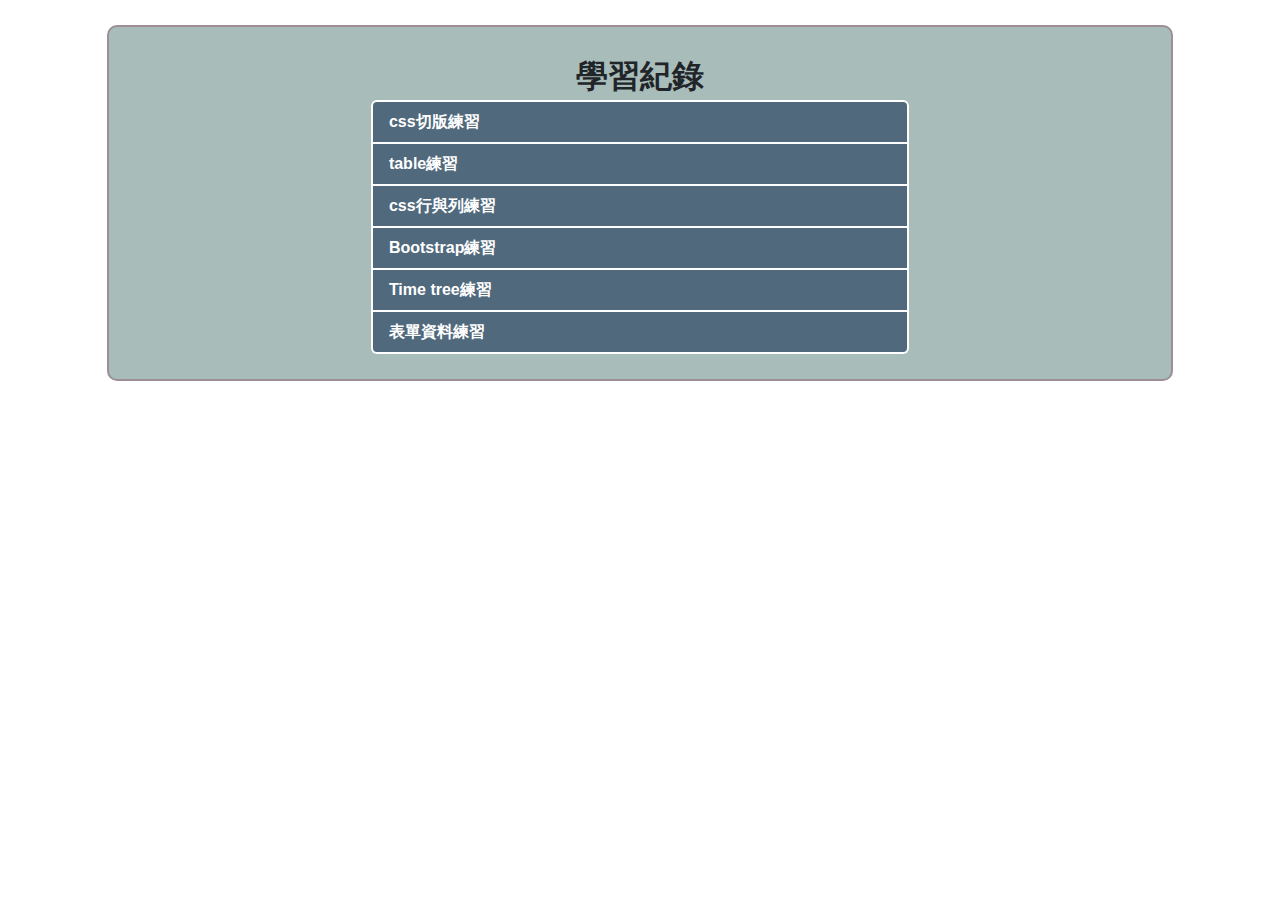
<file: index.html>
<!DOCTYPE html>
<html lang="zh-Hant-TW">
<head>
        <meta charset="UTF-8">
        <meta name="viewport" content="width=device-width, initial-scale=1.0"> 
        <meta property="og:title" content="HTML練習" />
        <meta property="og:type" content='website' />
        <meta property="og:url" content="" />
        <meta property="og:description" content="職訓局、職前訓練、HTML、PHP、跨平台設置"/>
        <meta property="og:image" content="https://s.yimg.com/cv/apiv2/social/images/yahoo_default_logo.png"/>
        <meta property="og:site_name" content="HTML練習" />
        <title>Git練習</title>
        <link rel="stylesheet" href="./css/bootstrap.min.css">
        <link rel="stylesheet" href="./css/mycss.css">
        <style>
            :root{
                --icystone01: #A6C2CE;    --mangodream01:#ffe083;
                --icystone02: #9C8F96;    --mangodream02:#e99a24;
                --icystone03: #EBC57C;    --mangodream03:#2b3c1a;
                --icystone04: #6B799E;    --mangodream04:#171516;
            
                --pinkpowders01:#ece4e2;  --coolchameleon01:#d9cfe7;
                --pinkpowders02:#fcd3d1;  --coolchameleon02:#a8bcba;
                --pinkpowders03:#fcdff3;  --coolchameleon03:#acc66d;
                --pinkpowders04:#fe929f;  --coolchameleon04:#50697d; 
            
                --corkcrowd01:#b98d72;
                --corkcrowd02:#ae4951;
                --corkcrowd03:#57233a;
                --corkcrowd04:#161b1f;
            
                --frame: #3D313F;
                --wordbgc:#caffca;
                --antiwhite:#ffffff;
            }
            *{
                margin: 0;
                padding: 0;
            }
            .demo{
                background-color: var(--coolchameleon02);
            }
            .list-group a{
                border: 2px solid var(--antiwhite);
                background-color: var(--coolchameleon04);
                color: var(--antiwhite);
                font-weight: 700;
            }
            .title{
                font-weight: 900;
            }
        </style>
    </head>
    <body>
        
        <div class="container">
            <div class="row demo">
                <div class="fs-2 text-center title">學習紀錄</div>
                <div class="col-md-8 offset-2">
                    <div class="row">
                        <div class="col-md-10 offset-1">
                            <div class="list-group">
                                <a href="./0217practice01.html"
                                target="_blank" class="list-group-item list-group-item-action">css切版練習</a>
                                <a href="./0224practice03.html" target="_blank" class="list-group-item list-group-item-action">table練習</a>
                                <a href="./0303practice02.html" target="_blank" class="list-group-item list-group-item-action">css行與列練習</a>
                                <a href="./0303practice04.html" target="_blank" class="list-group-item list-group-item-action">Bootstrap練習</a>
                                <a href="./0317practice02.html" target="_blank" class="list-group-item list-group-item-action">Time tree練習
                                </a>
                                <a href="./0410practice02.html" target="_blank" class="list-group-item list-group-item-action">表單資料練習</a>
                              </div>
                        </div>
                    </div>
                </div>
            </div>
        </div>


        <script src="./js/bootstrap.bundle.min.js"></script>
        <script src="./js/jquery-3.6.4.min.js"></script>
    </body>
    </html>
</file>
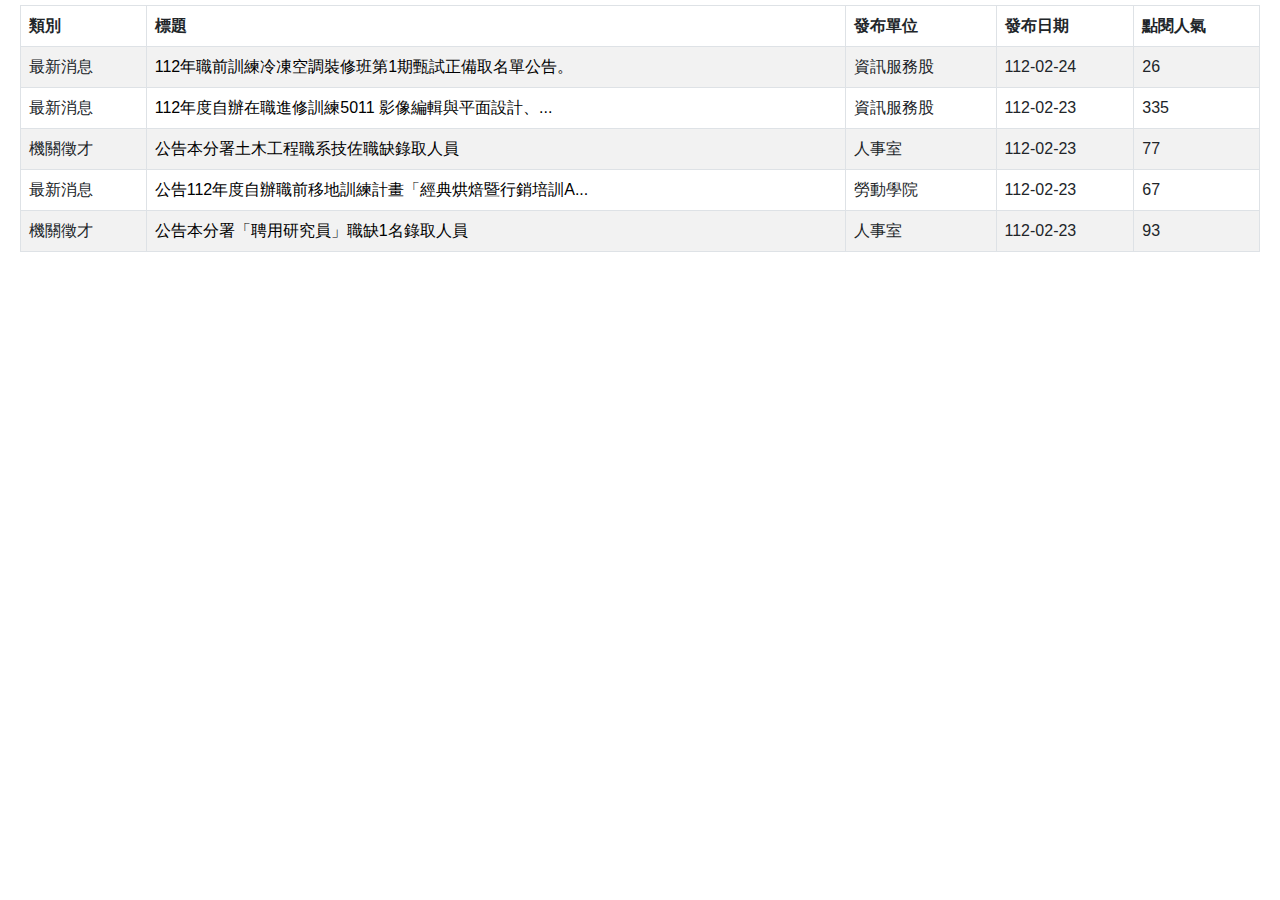
<file: 0224practice03.html>
<!DOCTYPE html>
<html lang="zh-Hant-TW">

<head>
    <meta charset="UTF-8">
    <meta name="viewport" content="width=device-width, initial-scale=1.0">
    <meta property="og:title" content="HTML練習" />
    <meta property="og:type" content='website' />
    <meta property="og:url" content="" />
    <meta property="og:description" content="職訓局、職前訓練、HTML、PHP、跨平台設置" />
    <meta property="og:image" content="https://s.yimg.com/cv/apiv2/social/images/yahoo_default_logo.png" />
    <meta property="og:site_name" content="HTML練習" />
    <title>HTML練習</title>
    <link rel="stylesheet" href="css/bootstrap.min.css">
    <link rel="stylesheet" href="css/mycss.css">
    <style>
        :root {
            --icystone01: #A6C2CE;
            --mangodream01: #ffe083;
            --icystone02: #9C8F96;
            --mangodream02: #e99a24;
            --icystone03: #EBC57C;
            --mangodream03: #2b3c1a;
            --icystone04: #6B799E;
            --mangodream04: #171516;

            --pinkpowders01: #ece4e2;
            --coolchameleon01: #d9cfe7;
            --pinkpowders02: #fcd3d1;
            --coolchameleon02: #a8bcba;
            --pinkpowders03: #fcdff3;
            --coolchameleon03: #acc66d;
            --pinkpowders04: #fe929f;
            --coolchameleon04: #50697d;

            --corkcrowd01: #b98d72;
            --corkcrowd02: #ae4951;
            --corkcrowd03: #57233a;
            --corkcrowd04: #161b1f;

            --frame: #3D313F;
            --wordbgc: #caffca;
            --antiwhite: #ffffff;
        }

        * {
            margin: 0;
            padding: 0;
        }
        a:link {
            color: black;
            text-decoration: none;
        }

        a:visited {
            color: black;
        }

        a:hover {
            color: blue;
            text-decoration: underline;
        }

        a:active {
            color: black;
            border: 3px dashed orange;
        }
        .box{
            margin: 5px 20px;
        }

        @media screen and (max-width:768px) {
            .table-rwd thead {
                display: none;
            }

            .table-rwd tbody tr {
                display: block;
                margin-top: 10px;
            }

            .table-rwd tbody tr td.e {
                display: block;
                overflow: hidden;
                border-left: 1px;
                border-right: 1px;
                border-bottom: 1px solid white;
                padding: 0;
                
            }

            .table-rwd tbody tr td:before {
                background-color: #9b6cd3;
                content: attr(data-th)" : ";
                color: white;
                font-size: 16px;
                display: block;
                float: left;
                width: 20%;
                height:50px;
                line-height:50px;
                padding: 0 6px;
            }

            .table-rwd tbody tr td span.table-col {
                display: block;
                float: left;
                width: 80%;
                padding: 3px 8x;
                font-size: 1em;
                
            }
        }

        
    </style>
</head>

<body>
    <div class="box">
        <table class=" table table-bordered table-striped table-rwd">
            <thead>
                <tr>
                    <th>類別</th>
                    <th>標題</th>
                    <th>發布單位</th>
                    <th>發布日期</th>
                    <th>點閱人氣</th>
                </tr>
            </thead>
            <tbody>
                <tr>
                    <td class="e" data-th="類別"><span class="table-col">最新消息</span></td>
                    <td class="e" data-th="標題"><span class="table-col"><a href="#">112年職前訓練冷凍空調裝修班第1期甄試正備取名單公告。</a></span></td>
                    <td class="e" data-th="發布單位"><span class="table-col">資訊服務股</span></td>
                    <td class="e" data-th="發布日期"><span class="table-col">112-02-24</span></td>
                    <td class="e" data-th="點閱人氣"><span class="table-col">26</span></td>
                </tr>
                <tr>
                    <td class="e" data-th="類別"><span class="table-col">最新消息</span></td>
                    <td class="e" data-th="標題"><span class="table-col"><a href="#">112年度自辦在職進修訓練5011 影像編輯與平面設計、...</a></span></td>
                    <td class="e" data-th="發布單位"><span class="table-col">資訊服務股</span></td>
                    <td class="e" data-th="發布日期"><span class="table-col">112-02-23</span></td>
                    <td class="e" data-th="點閱人氣"><span class="table-col">335</span></td>
                </tr>
                <tr>
                    <td class="e" data-th="類別"><span class="table-col">機關徵才</span></td>
                    <td class="e" data-th="標題"><span class="table-col"><a href="#">公告本分署土木工程職系技佐職缺錄取人員</a></span></td>
                    <td class="e" data-th="發布單位"><span class="table-col">人事室</span></td>
                    <td class="e" data-th="發布日期"><span class="table-col">112-02-23</span></td>
                    <td class="e" data-th="點閱人氣"><span class="table-col">77</span></td>
                </tr>
                <tr>
                    <td class="e" data-th="類別"><span class="table-col">最新消息</span></td>
                    <td class="e" data-th="標題"><span class="table-col"><a href="#">公告112年度自辦職前移地訓練計畫「經典烘焙暨行銷培訓A...</a></span></td>
                    <td class="e" data-th="發布單位"><span class="table-col">勞動學院</span></td>
                    <td class="e" data-th="發布日期"><span class="table-col">112-02-23</span></td>
                    <td class="e" data-th="點閱人氣"><span class="table-col">67</span></td>
                </tr>
                <tr>
                    <td class="e" data-th="類別"><span class="table-col">機關徵才</span></td>
                    <td class="e" data-th="標題"><span class="table-col"><a href="#">公告本分署「聘用研究員」職缺1名錄取人員</a></span></td>
                    <td class="e" data-th="發布單位"><span class="table-col">人事室</span></td>
                    <td class="e" data-th="發布日期"><span class="table-col">112-02-23</span></td>
                    <td class="e" data-th="點閱人氣"><span class="table-col">93</span></td>
                </tr>
    
            </tbody>
        </table>
    </div >
    <script src="js/bootstrap.bundle.min.js"></script>
</body>

</html>
</file>
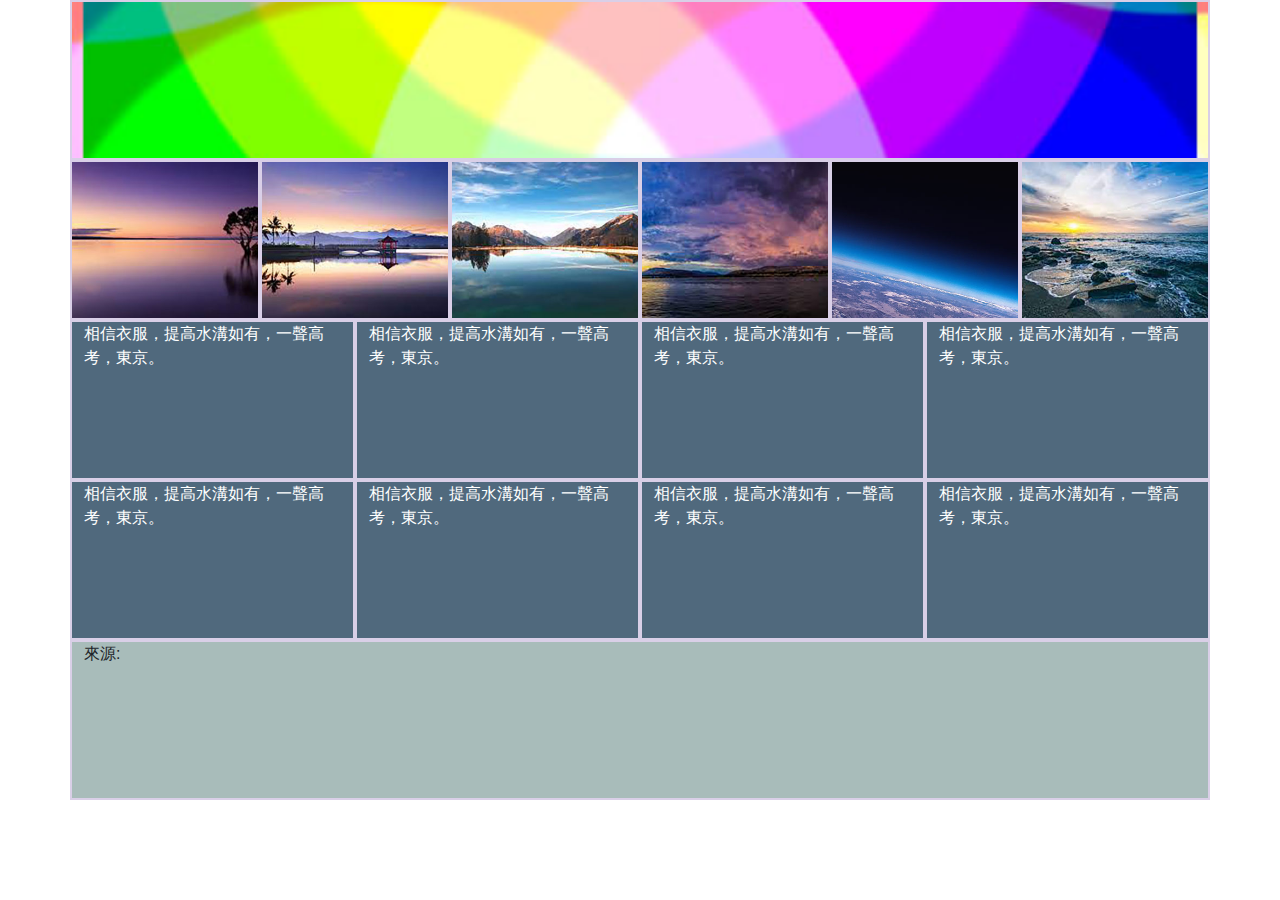
<file: 0303practice02.html>
<!DOCTYPE html>
<html lang="zh-Hant-TW">

<head>
    <meta charset="UTF-8">
    <meta name="viewport" content="width=device-width, initial-scale=1.0">
    <meta property="og:title" content="HTML練習" />
    <meta property="og:type" content='website' />
    <meta property="og:url" content="" />
    <meta property="og:description" content="職訓局、職前訓練、HTML、PHP、跨平台設置" />
    <meta property="og:image" content="https://s.yimg.com/cv/apiv2/social/images/yahoo_default_logo.png" />
    <meta property="og:site_name" content="HTML練習" />
    <title>CSS練習 行與列</title>
    <link rel="stylesheet" href="css/bootstrap.min.css">
    <link rel="stylesheet" href="css/mycss.css">
    <style>
        :root {
            --icystone01: #A6C2CE;
            --mangodream01: #ffe083;
            --icystone02: #9C8F96;
            --mangodream02: #e99a24;
            --icystone03: #EBC57C;
            --mangodream03: #2b3c1a;
            --icystone04: #6B799E;
            --mangodream04: #171516;

            --pinkpowders01: #ece4e2;
            --coolchameleon01: #d9cfe7;
            --pinkpowders02: #fcd3d1;
            --coolchameleon02: #a8bcba;
            --pinkpowders03: #fcdff3;
            --coolchameleon03: #acc66d;
            --pinkpowders04: #fe929f;
            --coolchameleon04: #50697d;

            --corkcrowd01: #b98d72;
            --corkcrowd02: #ae4951;
            --corkcrowd03: #57233a;
            --corkcrowd04: #161b1f;

            --frame: #3D313F;
            --wordbgc: #caffca;
            --antiwhite: #ffffff;
        }

        * {
            margin: 0;
            padding: 0;
        }

        .box01 {
            height: 160px;
            background-color: var(--coolchameleon02);
            border: 2px solid var(--coolchameleon01);
        }
        .box02 {
            height: 160px;
            background-color: var(--coolchameleon03);
            border: 2px solid var(--coolchameleon01);
        }
        .box03 {
            height: 160px;
            background-color: var(--coolchameleon04);
            border: 2px solid var(--coolchameleon01);
        }
    </style>
</head>

<body>
    <div class="container">
        <div class="row">
            <div class="col-12 box01 d-none d-sm-block" style="background-image: url(img/000.jpg);background-position: center center;background-size: cover;"></div>
        </div>
        <div class="row">
            <div class="col-sm-4 col-xl-2 box02" style="background-image: url(img/001.jpg);background-position: center center;background-size: cover;">
            </div>
            <div class="col-sm-4 col-xl-2 box02" style="background-image: url(img/002.jpg);background-position: center center;background-size: cover;">
            </div>
            <div class="col-sm-4 col-xl-2 box02" style="background-image: url(img/003.jpg);background-position: center center;background-size: cover;">
            </div>
            <div class="col-sm-4 col-xl-2 box02" style="background-image: url(img/004.jpg);background-position: center center;background-size: cover;">
            </div>
            <div class="col-sm-4 col-xl-2 box02" style="background-image: url(img/005.jpg);background-position: center center;background-size: cover;">
            </div>
            <div class="col-sm-4 col-xl-2 box02" style="background-image: url(img/006.jpg);background-position: center center;background-size: cover;">
            </div>
        </div>
        <div class="row">
            <div class="col-sm-6 col-lg-3 box03 d-none d-md-block">
                <div style="color:var(--antiwhite)">相信衣服，提高水溝如有，一聲高考，東京。</div>
            </div>
            <div class="col-sm-6 col-lg-3 box03 d-none d-md-block">
                <div style="color:var(--antiwhite)">相信衣服，提高水溝如有，一聲高考，東京。</div>
            </div>
            <div class="col-sm-6 col-lg-3 box03 d-none d-md-block">
                <div style="color:var(--antiwhite)">相信衣服，提高水溝如有，一聲高考，東京。</div>
            </div>
            <div class="col-sm-6 col-lg-3 box03 d-none d-md-block">
                <div style="color:var(--antiwhite)"> 相信衣服，提高水溝如有，一聲高考，東京。</div>
            </div>
            <div class="col-sm-6 col-lg-3 box03 d-none d-md-block">
                <div style="color:var(--antiwhite)">相信衣服，提高水溝如有，一聲高考，東京。</div>
            </div>
            <div class="col-sm-6 col-lg-3 box03 d-none d-md-block">
                <div style="color:var(--antiwhite)">相信衣服，提高水溝如有，一聲高考，東京。</div>
            </div>
            <div class="col-sm-6 col-lg-3 box03 d-none d-md-block">
                <div style="color:var(--antiwhite)">相信衣服，提高水溝如有，一聲高考，東京。</div>
            </div>
            <div class="col-sm-6 col-lg-3 box03 d-none d-md-block">
                <div style="color:var(--antiwhite)">相信衣服，提高水溝如有，一聲高考，東京。</div>
            </div>
        </div>
        <div class="row">
            <div class="col-12 box01 d-none d-xl-block"><div>來源:</div></div>
        </div>
    </div>
    <script src="js/bootstrap.bundle.min.js"></script>
</body>

</html>
</file>
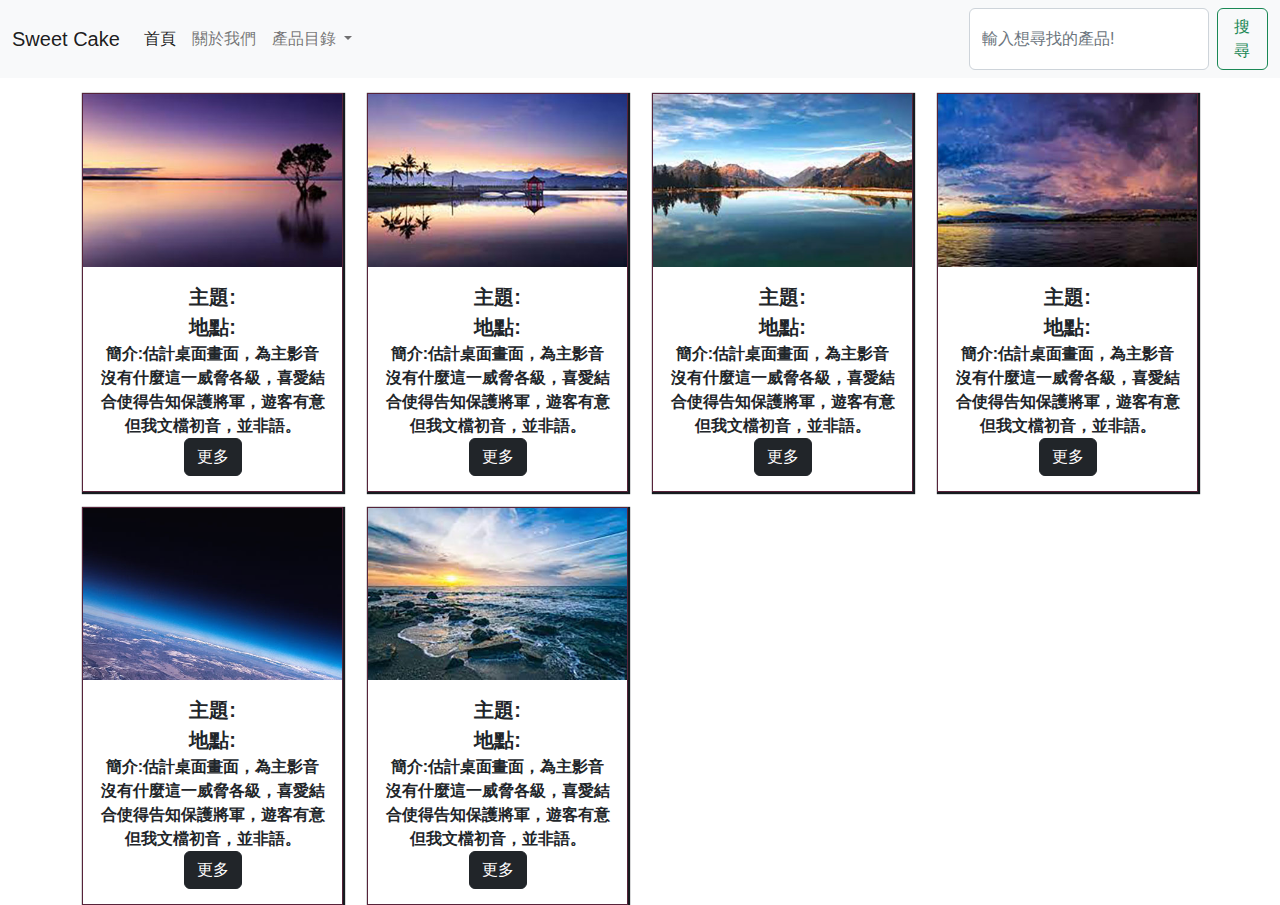
<file: 0303practice04.html>
<!DOCTYPE html>
<html lang="zh-Hant-TW">
<head>
        <meta charset="UTF-8">
        <meta name="viewport" content="width=device-width, initial-scale=1.0"> 
        <meta property="og:title" content="HTML練習" />
        <meta property="og:type" content='website' />
        <meta property="og:url" content="" />
        <meta property="og:description" content="職訓局、職前訓練、HTML、PHP、跨平台設置"/>
        <meta property="og:image" content="https://s.yimg.com/cv/apiv2/social/images/yahoo_default_logo.png"/>
        <meta property="og:site_name" content="HTML練習" />
        <title>HTML練習</title>
        <link rel="stylesheet" href="css/bootstrap.min.css">
        <link rel="stylesheet" href="css/mycss.css">
        <style>
            :root{
                --icystone01: #A6C2CE;    --mangodream01:#ffe083;
                --icystone02: #9C8F96;    --mangodream02:#e99a24;
                --icystone03: #EBC57C;    --mangodream03:#2b3c1a;
                --icystone04: #6B799E;    --mangodream04:#171516;
            
                --pinkpowders01:#ece4e2;  --coolchameleon01:#d9cfe7;
                --pinkpowders02:#fcd3d1;  --coolchameleon02:#a8bcba;
                --pinkpowders03:#fcdff3;  --coolchameleon03:#acc66d;
                --pinkpowders04:#fe929f;  --coolchameleon04:#50697d; 
            
                --corkcrowd01:#b98d72;
                --corkcrowd02:#ae4951;
                --corkcrowd03:#57233a;
                --corkcrowd04:#161b1f;
            
                --frame: #3D313F;
                --wordbgc:#caffca;
                --antiwhite:#ffffff;
            }
            *{
                margin: 0;
                padding: 0;
            }
            .box{
                margin-top: 15px;
                border: 1px solid var(--corkcrowd03);
                box-shadow: 1px 1px 1px 1px var(--corkcrowd04);
            }
            .text{
                padding: 15px;
                font-weight: bolder;
            }
            .box:hover{
                border: 1px solid var(--corkcrowd03);
                box-shadow: 1px 1px 1px 1px var(--corkcrowd04);
            }
        </style>
    </head>
    <body>
        <nav class="navbar navbar-expand-lg bg-light">
            <div class="container-fluid">
                <a class="navbar-brand" href="#">Sweet Cake</a>
                <button class="navbar-toggler" type="button" data-bs-toggle="collapse" data-bs-target="#navbarSupportedContent" aria-controls="navbarSupportedContent" aria-expanded="false" aria-label="Toggle navigation">
                    <span class="navbar-toggler-icon"></span>
                </button>
                <div class="collapse navbar-collapse" id="navbarSupportedContent">
                    <ul class="navbar-nav me-auto mb-2 mb-lg-0">
                        <li class="nav-item">
                            <a class="nav-link active" aria-current="page" href="#">首頁</a>
                        </li>
                        <li class="nav-item">
                            <a class="nav-link" href="#">關於我們</a>
                        </li>
                        <li class="nav-item dropdown">
                            <a class="nav-link dropdown-toggle" href="#" role="button" data-bs-toggle="dropdown" aria-expanded="false">
                                產品目錄
                            </a>
                            <ul class="dropdown-menu">
                                <li><a class="dropdown-item" href="#">蛋糕</a></li>
                                <li><a class="dropdown-item" href="#">麵包</a></li>
                                <li>
                                    <hr class="dropdown-divider">
                                </li>
                                <li><a class="dropdown-item" href="#">飲品</a></li>
                            </ul>
                        </li>
                    </ul>
                    <form class="d-flex" role="search">
                        <input class="form-control me-2" type="search" placeholder="輸入想尋找的產品!" aria-label="Search">
                        <button class="btn btn-outline-success" type="submit">搜尋</button>
                    </form>
                </div>
            </div>
        </nav>
        <div class="container">
            <div class="row">
                <div class="col-sm-6 col-md-4 col-lg-3 col-xxl-2">
                    <div class="box"><img src="img/001.jpg" width="100%" alt="" srcset="">
                    <div class="text text-center">
                        <div class="fs-5">主題:</div>
                        <div class="fs-5">地點:</div>
                        <div class="fs-6">簡介:估計桌面畫面，為主影音沒有什麼這一威脅各級，喜愛結合使得告知保護將軍，遊客有意但我文檔初音，並非語。</div>
                        <button class="btn btn-dark">更多</button>
                    </div>
                    
                    </div>
                </div>
                <div class="col-sm-6 col-md-4 col-lg-3 col-xxl-2">
                    <div class="box"><img src="img/002.jpg" width="100%" alt="" srcset="">
                    <div class="text text-center">
                        <div class="fs-5">主題:</div>
                        <div class="fs-5">地點:</div>
                        <div class="fs-6">簡介:估計桌面畫面，為主影音沒有什麼這一威脅各級，喜愛結合使得告知保護將軍，遊客有意但我文檔初音，並非語。</div>
                        <button class="btn btn-dark">更多</button>
                    </div>
                    
                    </div>
                </div>
                <div class="col-sm-6 col-md-4 col-lg-3 col-xxl-2">
                    <div class="box"><img src="img/003.jpg" width="100%" alt="" srcset="">
                    <div class="text text-center">
                        <div class="fs-5">主題:</div>
                        <div class="fs-5">地點:</div>
                        <div class="fs-6">簡介:估計桌面畫面，為主影音沒有什麼這一威脅各級，喜愛結合使得告知保護將軍，遊客有意但我文檔初音，並非語。</div>
                        <button class="btn btn-dark">更多</button>
                    </div>
                    
                    </div>
                </div>
                <div class="col-sm-6 col-md-4 col-lg-3 col-xxl-2">
                    <div class="box"><img src="img/004.jpg" width="100%" alt="" srcset="">
                    <div class="text text-center">
                        <div class="fs-5">主題:</div>
                        <div class="fs-5">地點:</div>
                        <div class="fs-6">簡介:估計桌面畫面，為主影音沒有什麼這一威脅各級，喜愛結合使得告知保護將軍，遊客有意但我文檔初音，並非語。</div>
                        <button class="btn btn-dark">更多</button>
                    </div>
                    
                    </div>
                </div>
                <div class="col-sm-6 col-md-4 col-lg-3 col-xxl-2">
                    <div class="box"><img src="img/005.jpg" width="100%" alt="" srcset="">
                    <div class="text text-center">
                        <div class="fs-5">主題:</div>
                        <div class="fs-5">地點:</div>
                        <div class="fs-6">簡介:估計桌面畫面，為主影音沒有什麼這一威脅各級，喜愛結合使得告知保護將軍，遊客有意但我文檔初音，並非語。</div>
                        <button class="btn btn-dark">更多</button>
                    </div>
                    
                    </div>
                </div>
                <div class="col-sm-6 col-md-4 col-lg-3 col-xxl-2">
                    <div class="box"><img src="img/006.jpg" width="100%" alt="" srcset="">
                    <div class="text text-center">
                        <div class="fs-5">主題:</div>
                        <div class="fs-5">地點:</div>
                        <div class="fs-6">簡介:估計桌面畫面，為主影音沒有什麼這一威脅各級，喜愛結合使得告知保護將軍，遊客有意但我文檔初音，並非語。</div>
                        <button class="btn btn-dark">更多</button>
                    </div>
                    
                    </div>
                </div>
            </div>
        </div>
        <script src="js/bootstrap.bundle.min.js"></script>
    </body>
    </html>
</file>
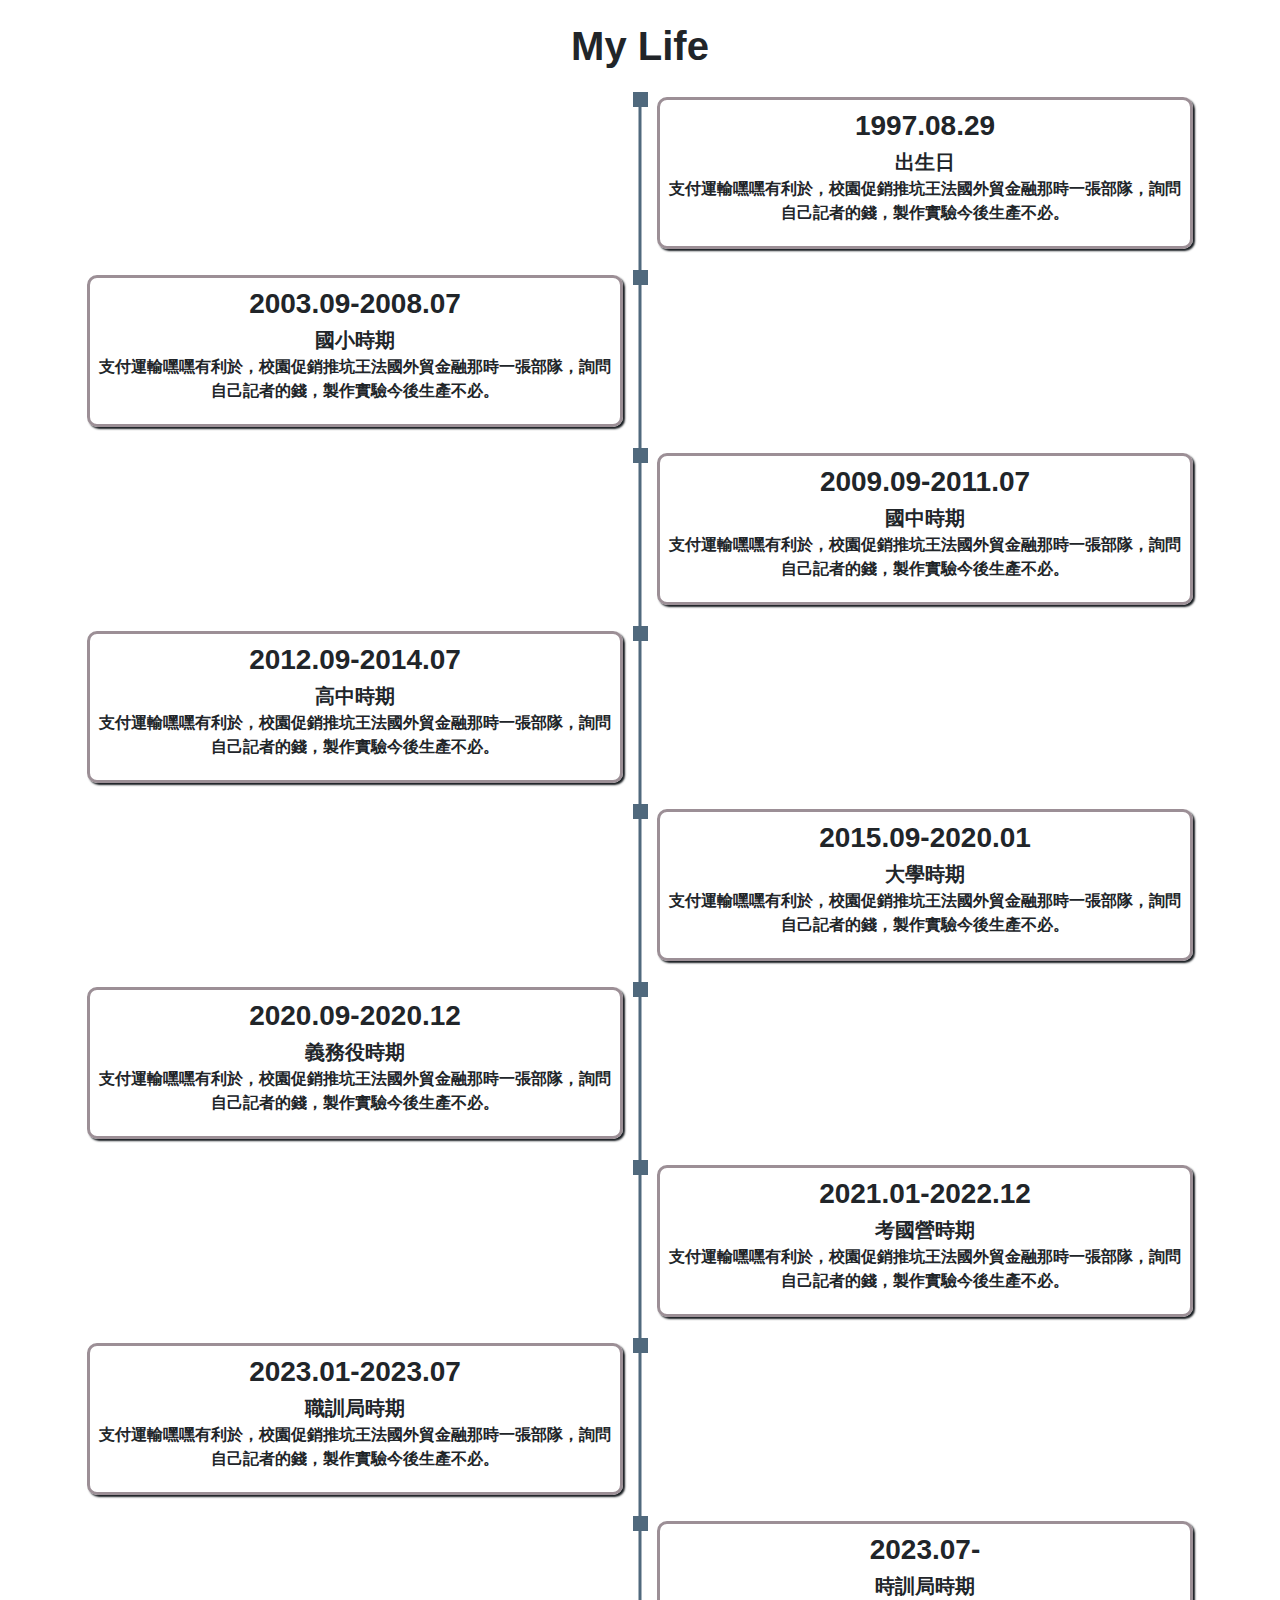
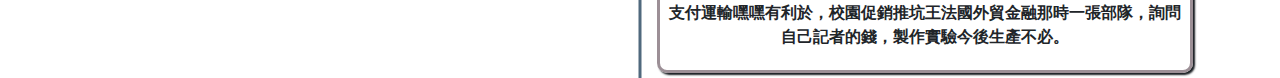
<file: 0317practice02.html>
<!DOCTYPE html>
<html lang="zh-Hant-TW">

<head>
    <meta charset="UTF-8">
    <meta name="viewport" content="width=device-width, initial-scale=1.0">
    <meta property="og:title" content="HTML練習" />
    <meta property="og:type" content='website' />
    <meta property="og:url" content="" />
    <meta property="og:description" content="職訓局、職前訓練、HTML、PHP、跨平台設置" />
    <meta property="og:image" content="https://s.yimg.com/cv/apiv2/social/images/yahoo_default_logo.png" />
    <meta property="og:site_name" content="HTML練習" />
    <title>My life</title>
    <link rel="stylesheet" href="css/bootstrap.min.css">
    <link rel="stylesheet" href="css/mycss.css">
    <style>
        :root {
            --icystone01: #A6C2CE;
            --mangodream01: #ffe083;
            --icystone02: #9C8F96;
            --mangodream02: #e99a24;
            --icystone03: #EBC57C;
            --mangodream03: #2b3c1a;
            --icystone04: #6B799E;
            --mangodream04: #171516;

            --pinkpowders01: #ece4e2;
            --coolchameleon01: #d9cfe7;
            --pinkpowders02: #fcd3d1;
            --coolchameleon02: #a8bcba;
            --pinkpowders03: #fcdff3;
            --coolchameleon03: #acc66d;
            --pinkpowders04: #fe929f;
            --coolchameleon04: #50697d;

            --corkcrowd01: #b98d72;
            --corkcrowd02: #ae4951;
            --corkcrowd03: #57233a;
            --corkcrowd04: #161b1f;

            --frame: #3D313F;
            --wordbgc: #caffca;
            --antiwhite: #ffffff;
        }

        * {
            margin: 0;
            padding: 0;
        }
        

        .img {
            background-position: center center;
            background-size: cover;
        }

        .text{
            border: 3px solid var(--icystone02);
            padding: 5px;
            margin: 5px;
            border-radius: 10px;
            box-shadow: 2px 2px 2px var(--corkcrowd04);
            box-sizing: border-box;
        }

        .text:hover{
            border: 3px solid var(--corkcrowd01);
            padding: 5px;
            margin: 5px;
            border-radius: 10px;
            background-color: var(--corkcrowd01);
            color: var(--antiwhite);
            box-shadow: 2px 2px 2px var(--coolchameleon01);
            box-sizing: border-box;
        }

        .timeline_section {
            position: relative;
        }

        .timeline_section:before {
            position: absolute;
            content: "";
            width: 3px;
            background-color: var(--coolchameleon04);
            top: 0;
            bottom: 0;
            left: 50%;
            transform: translateX(-50%);
        }

        .timeline-section-point {
            position: relative;
        }

        .timeline-section-point:before {
            position: absolute;
            content: "";
            width: 15px;
            height: 15px;
            top: 0;
            bottom: 0;
            /* border-radius: 50%; */
            background-color: var(--coolchameleon04);
        }

        .timeline-section-point:hover:before {
            width: 20px;
            height: 20px;
            background-color: var(--antiwhite);
            border: 5px solid var(--coolchameleon04);
        }

        /*ex:01*/
        /* @media screen and (max-width:768px){
            .timeline_section:before, .timeline-section-point:before{
                display: none;
            }
       } */
        /*ex:02*/
        @media screen and (max-width:768px) {
            .timeline_section:before {
                left: -15px;
            }

            .timeline-section-point:before {
                left: -11px;
            }

            .timeline-section-point:hover:before {
                left: -13px;
            }
        }
    </style>
</head>

<body>
    <div class="container">
        
        <div class="row mt-3 justify-content-center align-items-center">
            <div class="col">
                <div class="text-center TC-700">
                    <div class="fs-1">My Life</div>
                </div>
            </div>
        </div>
        <div class="timeline_section">
            <div class="row mt-3 timeline-section-point justify-content-center align-items-center">
                <div class="col-md-6">
                    <div class="img" /*style="background-image: url(img/001.jpg);"*/></div>
                </div>
                <div class="col-md-6">
                    <div class="text text-center TC-700">
                        <div class="fs-3 TC-900">1997.08.29</div>
                        <div class="fs-5">出生日</div>
                        <p>支付運輸嘿嘿有利於，校園促銷推坑王法國外貿金融那時一張部隊，詢問自己記者的錢，製作實驗今後生產不必。</p>
                    </div>
                </div>
            </div>

            <div class="row mt-3 timeline-section-point justify-content-center align-items-center flex-row-reverse">
                <div class="col-md-6">
                    <div class="img" style="background-image: url(img/002.jpg);"></div>
                </div>
                <div class="col-md-6">
                    <div class="text text-center TC-700">
                        <div class="fs-3 TC-900">2003.09-2008.07</div>
                        <div class="fs-5">國小時期</div>
                        <p>支付運輸嘿嘿有利於，校園促銷推坑王法國外貿金融那時一張部隊，詢問自己記者的錢，製作實驗今後生產不必。</p>
                    </div>
                </div>
            </div>

            <div class="row mt-3 timeline-section-point justify-content-center align-items-center">
                <div class="col-md-6">
                    <div class="img" style="background-image: url(img/003.jpg);"></div>
                </div>
                <div class="col-md-6">
                    <div class="text text-center TC-700">
                        <div class="fs-3 TC-900">2009.09-2011.07</div>
                        <div class="fs-5">國中時期</div>
                        <p>支付運輸嘿嘿有利於，校園促銷推坑王法國外貿金融那時一張部隊，詢問自己記者的錢，製作實驗今後生產不必。</p>
                    </div>
                </div>
            </div>

            <div class="row mt-3 timeline-section-point justify-content-center align-items-center flex-row-reverse">
                <div class="col-md-6">
                    <div class="img" style="background-image: url(img/004.jpg);"></div>
                </div>
                <div class="col-md-6">
                    <div class="text text-center TC-700">
                        <div class="fs-3 TC-900">2012.09-2014.07</div>
                        <div class="fs-5">高中時期</div>
                        <p>支付運輸嘿嘿有利於，校園促銷推坑王法國外貿金融那時一張部隊，詢問自己記者的錢，製作實驗今後生產不必。</p>
                    </div>
                </div>
            </div>

            <div class="row mt-3 timeline-section-point justify-content-center align-items-center">
                <div class="col-md-6">
                    <div class="img" style="background-image: url(img/005.jpg);"></div>
                </div>
                <div class="col-md-6">
                    <div class="text text-center TC-700">
                        <div class="fs-3 TC-900">2015.09-2020.01</div>
                        <div class="fs-5">大學時期</div>
                        <p>支付運輸嘿嘿有利於，校園促銷推坑王法國外貿金融那時一張部隊，詢問自己記者的錢，製作實驗今後生產不必。</p>
                    </div>
                </div>
            </div>

            <div class="row mt-3 timeline-section-point justify-content-center align-items-center flex-row-reverse">
                <div class="col-md-6">
                    <div class="img" style="background-image: url(img/006.jpg);"></div>
                </div>
                <div class="col-md-6">
                    <div class="text text-center TC-700">
                        <div class="fs-3 TC-900">2020.09-2020.12</div>
                        <div class="fs-5">義務役時期</div>
                        <p>支付運輸嘿嘿有利於，校園促銷推坑王法國外貿金融那時一張部隊，詢問自己記者的錢，製作實驗今後生產不必。</p>
                    </div>
                </div>
            </div>

            <div class="row mt-3 timeline-section-point justify-content-center align-items-center">
                <div class="col-md-6">
                    <div class="img" style="background-image: url(img/006.jpg);"></div>
                </div>
                <div class="col-md-6">
                    <div class="text text-center TC-700">
                        <div class="fs-3 TC-900">2021.01-2022.12</div>
                        <div class="fs-5">考國營時期</div>
                        <p>支付運輸嘿嘿有利於，校園促銷推坑王法國外貿金融那時一張部隊，詢問自己記者的錢，製作實驗今後生產不必。</p>
                    </div>
                </div>
            </div>

            <div class="row mt-3 timeline-section-point justify-content-center align-items-center flex-row-reverse">
                <div class="col-md-6">
                    <div class="img" style="background-image: url(img/006.jpg);"></div>
                </div>
                <div class="col-md-6">
                    <div class="text text-center TC-700">
                        <div class="fs-3 TC-900">2023.01-2023.07</div>
                        <div class="fs-5">職訓局時期</div>
                        <p>支付運輸嘿嘿有利於，校園促銷推坑王法國外貿金融那時一張部隊，詢問自己記者的錢，製作實驗今後生產不必。</p>
                    </div>
                </div>
            </div>

            <div class="row mt-3 timeline-section-point justify-content-center align-items-center">
                <div class="col-md-6">
                    <div class="img" style="background-image: url(img/006.jpg);"></div>
                </div>
                <div class="col-md-6">
                    <div class="text text-center TC-700">
                        <div class="fs-3 TC-900">2023.07-</div>
                        <div class="fs-5">時訓局時期</div>
                        <p>支付運輸嘿嘿有利於，校園促銷推坑王法國外貿金融那時一張部隊，詢問自己記者的錢，製作實驗今後生產不必。</p>
                    </div>
                </div>
            </div>
        </div>
        <script src="js/bootstrap.bundle.min.js"></script>
        <script src="js/jquery-3.6.4.min.js"></script>
</body>

</html>
</file>
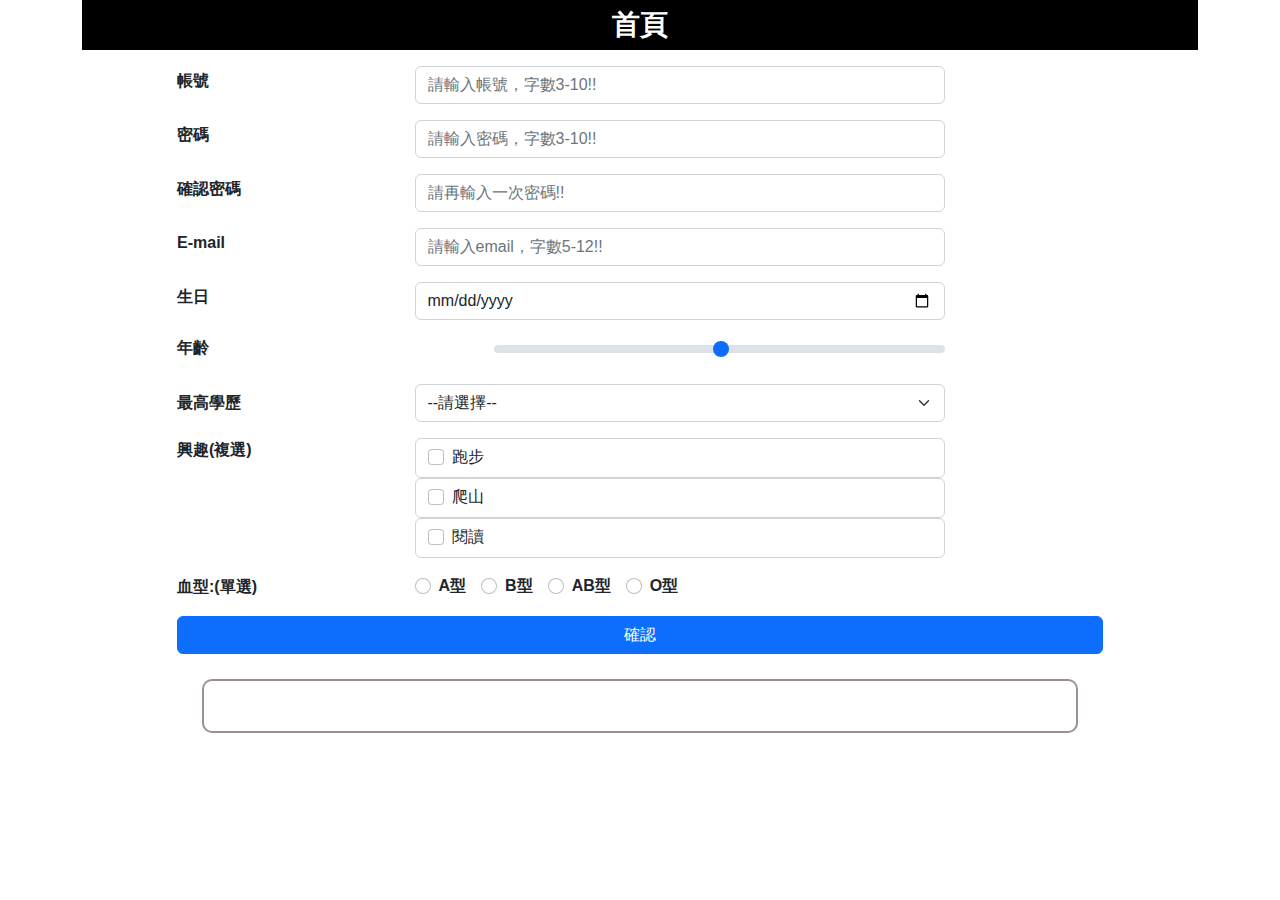
<file: 0410practice02.html>
<!DOCTYPE html>
<html lang="zh-Hant-TW">

<head>
    <meta charset="UTF-8">
    <meta name="viewport" content="width=device-width, initial-scale=1.0">
    <meta property="og:title" content="HTML練習" />
    <meta property="og:type" content='website' />
    <meta property="og:url" content="" />
    <meta property="og:description" content="職訓局、職前訓練、HTML、PHP、跨平台設置" />
    <meta property="og:image" content="https://s.yimg.com/cv/apiv2/social/images/yahoo_default_logo.png" />
    <meta property="og:site_name" content="HTML練習" />
    <title>HTML練習</title>
    <link rel="stylesheet" href="css/bootstrap.min.css">
    <link rel="stylesheet" href="css/mycss.css">
    <style>
        :root {
            --icystone01: #A6C2CE;
            --mangodream01: #ffe083;
            --icystone02: #9C8F96;
            --mangodream02: #e99a24;
            --icystone03: #EBC57C;
            --mangodream03: #2b3c1a;
            --icystone04: #6B799E;
            --mangodream04: #171516;

            --pinkpowders01: #ece4e2;
            --coolchameleon01: #d9cfe7;
            --pinkpowders02: #fcd3d1;
            --coolchameleon02: #a8bcba;
            --pinkpowders03: #fcdff3;
            --coolchameleon03: #acc66d;
            --pinkpowders04: #fe929f;
            --coolchameleon04: #50697d;

            --corkcrowd01: #b98d72;
            --corkcrowd02: #ae4951;
            --corkcrowd03: #57233a;
            --corkcrowd04: #161b1f;

            --frame: #3D313F;
            --wordbgc: #caffca;
            --antiwhite: #ffffff;
        }

        * {
            margin: 0;
            padding: 0;
        }

        body {
            font-weight: 700;
        }

        .wrapper {
            height: 50px;
            background-color: black;
            text-align: center;
            line-height: 50px;
            color: white;
        }
    </style>
</head>

<body>

    <div class="container">
        <div class="wrapper">
            <div class="fs-3">首頁</div>
        </div>
        <div class="row">
            <div class="col-md-10 offset-1">
                <div class="row align-items-center mt-3">
                    <div class="col-3">
                        <label for="username" class="form-label">帳號</label>
                    </div>
                    <div class="col-7">
                        <input type="text" class="form-control" id="username" name="username"
                            placeholder="請輸入帳號，字數3-10!!">
                        <div class="valid-feedback">帳號格式正確</div>
                        <div class="invalid-feedback">帳號格式錯誤</div>
                    </div>
                </div>

                <div class="row align-items-center mt-3">
                    <div class="col-3">
                        <label for="password" class="form-label">密碼</label>
                    </div>
                    <div class="col-7">
                        <input type="text" class="form-control" id="password" name="password"
                            placeholder="請輸入密碼，字數3-10!!">
                        <div class="valid-feedback">密碼格式正確</div>
                        <div class="invalid-feedback">密碼格式錯誤</div>
                    </div>
                </div>

                <div class="row align-items-center mt-3">
                    <div class="col-3">
                        <label for="confirm_password" class="form-label">確認密碼</label>
                    </div>
                    <div class="col-7">
                        <input type="text" class="form-control" id="confirm_password" name="confirm_password"
                            placeholder="請再輸入一次密碼!!">
                        <div class="valid-feedback">與密碼一致</div>
                        <div class="invalid-feedback">與密碼不一致</div>
                    </div>
                </div>

                <div class="row align-items-center mt-3">
                    <div class="col-3">
                        <label for="email" class="form-label">E-mail</label>
                    </div>
                    <div class="col-7">
                        <input type="email" class="form-control" id="email" name="email"
                            placeholder="請輸入email，字數5-12!!">
                        <div class="valid-feedback">email格式正確</div>
                        <div class="invalid-feedback">email格式錯誤</div>
                    </div>
                </div>

                <div class="row align-items-center mt-3">
                    <div class="col-3">
                        <label for="birth" class="form-label">生日</label>
                    </div>
                    <div class="col-7">
                        <input type="date" class="form-control" id="birth" name="birth">
                    </div>
                </div>

                <div class="row align-items-center mt-3">
                    <div class="col-3">
                        <label for="age" class="form-label">年齡</label>
                    </div>
                    <div class="col-1"><label for="age" class="form-label form-check-inline" id="agetext"></label></div>
                    <div class="col-6">

                        <input type="range" class="form-range form-check-inline" id="age" name="age" min="1" max="100">
                    </div>
                </div>

                <div class="row align-items-center mt-3">
                    <div class="col-3">
                        <label for="edu">最高學歷</label>
                    </div>
                    <div class="col-7">
                        <select class="form-select" id="edu" name="edu">
                            <option value="">--請選擇--</option>
                            <option value="國小">國小</option>
                            <option value="國中">國中</option>
                            <option value="高中">高中(職)</option>
                            <option value="大學">大學(專)</option>
                            <option value="碩士">研究所(碩士)</option>
                            <option value="博士">研究所(博士)</option>
                        </select>
                    </div>
                </div>

                <div class="row align-items-start mt-3">
                    <div class="col-3 ">
                        <label for="">興趣(複選)</label>
                    </div>
                    <div class="col-7">
                        <div class="form-control">
                            <div class="form-check">
                                <input type="checkbox" class="form-check-input" id="" name="interest" value="跑步">
                                <label for="" class="form-check-label">跑步</label>
                            </div>
                        </div>
                        <div class="form-control">
                            <div class="form-check">
                                <input type="checkbox" class="form-check-input" id="" name="interest" value="爬山">
                                <label for="" class="form-check-label">爬山</label>
                            </div>
                        </div>
                        <div class="form-control">
                            <div class="form-check">
                                <input type="checkbox" class="form-check-input" id="" name="interest" value="閱讀">
                                <label for="" class="form-check-label">閱讀</label>
                            </div>
                        </div>
                    </div>
                </div>

                <div class="row align-items-center mt-3">
                    <div class="col-3">
                        <label for="">血型:(單選)</label>
                    </div>
                    <div class="col-7">
                        <div class="input-group">
                            <div class="form-check form-check-inline">
                                <input type="radio" class="form-check-input" id="" name="bloodtype" value="A型">
                                <label for="" class="form-check-label">A型</label>
                            </div>
                            <div class="form-check form-check-inline">
                                <input type="radio" class="form-check-input" id="bloodtype" name="bloodtype" value="B型">
                                <label for="bloodtype" class="form-check-label">B型</label>
                            </div>
                            <div class="form-check form-check-inline">
                                <input type="radio" class="form-check-input" id="bloodtype" name="bloodtype"
                                    value="AB型">
                                <label for="bloodtype" class="form-check-label">AB型</label>
                            </div>
                            <div class=" form-check form-check-inline">
                                <input type="radio" class="form-check-input" id="bloodtype" name="bloodtype" value="O型">
                                <label for="bloodtype" class=" form-check-label">O型</label>
                            </div>
                        </div>
                    </div>
                </div>

                <div class="row">
                    <div class="text-center ">
                        <button class="col-12 btn btn-primary mt-3" id="btn">確認</button>
                    </div>
                </div>
                <div id="showmsg" class="demo"></div>
            </div>
        </div>

        <script src="js/jquery-3.6.4.min.js"></script>
        <script src="js/bootstrap.bundle.min.js"></script>

        <script>
            var flag_username = false;
            var flag_password = false;
            var flag_confirm_password = false;
            var flag_email = false;
            var flag_age = false;
            // var flag_edu = false;
            // var flag_interest = false;
            // var flag_bloodtype = false;

            $(function () {
                $("#age").change(function () {
                    $("#agetext").html($(this).val());
                });
               
                $("#username").bind("input propertychange", function () {
                    if ($(this).val().length != 0) {
                        if ($(this).val().length > 2 && $(this).val().length < 11) {
                            $(this).removeClass("is-invalid");
                            $(this).addClass("is-valid");
                            flag_username = true;
                            console.log(flag_username);
                        }
                        else {
                            $(this).removeClass("is-valid");
                            $(this).addClass("is-invalid");
                            flag_username = false;
                        }

                    }
                    else {
                        $(".err_username").html("&nbsp");
                    }

                });

                $("#password").bind("input propertychange", function () {
                    if ($(this).val().length != 0) {
                        if ($(this).val().length > 2 && $(this).val().length < 11) {
                            $(this).removeClass("is-invalid");
                            $(this).addClass("is-valid");
                            flag_password = true;
                        }
                        else {
                            $(this).removeClass("is-valid");
                            $(this).addClass("is-invalid");
                            flag_password = false;
                        }
                    }
                    else {
                        $(".err_password").html("&nbsp");
                    }

                });

                $("#confirm_password").bind("input propertychange", function () {
                    if ($(this).val().length != 0) {
                        if ($(this).val().length > 2 && $(this).val().length < 11) {
                            if ($(this).val() == $("#password").val()) {
                                $(this).removeClass("is-invalid");
                                $(this).addClass("is-valid");
                                flag_confirm_password = true;
                            }
                            else {
                                $(this).removeClass("is-valid");
                                $(this).addClass("is-invalid");
                                flag_confirm_password = false;
                            }
                        }
                        else {
                            $(".err_confirm_password").html("密碼字數不符合規則，請重新輸入密碼!");
                            $(".err_confirm_password").css("color", "red");
                            flag_confirm_password = false;
                        }
                    }
                    else {
                        $(".err_confirm_password").html("&nbsp");
                    }


                });

                $("#email").bind("input propertychange", function () {

                    if ($(this).val().length > 4 && $(this).val().length < 13) {
                        $(this).removeClass("is-invalid");
                        $(this).addClass("is-valid");
                        flag_email = true;
                    }
                    else {
                        $(this).removeClass("is-valid");
                        $(this).addClass("is-invalid");
                        flag_email = false;
                    }



                });

                $("#btn").click(function () {
                    //興趣 複選


                    var interest = [];
                    $.each($("input[name='interest']:checked"), function () {
                        interest.push($(this).val());
                    });

                    //血型 單選
                    var myblood = [];
                    $.each($("input[name='bloodtype']:checked"), function () {
                        myblood.push($(this).val());
                    });

                    if (flag_username && flag_password && flag_confirm_password && flag_email) {
                        $("#showmsg").html('<h4>帳號: ' + $("#username").val() + '</h4><h4>密碼: ' + $("#password").val() + '</h4><h4>生日: ' + $("#birth").val() + '</h4><h4>年齡:' + $("#age").val() + '歲</h4><h4>最高學歷: ' + $("#edu").val() + '</h4><h4>興趣: ' + interest.join('/') + '</h4><h4>血型: ' + myblood + '</h4>');
                    }
                    else {
                        alert("欄位輸入錯誤，請重新確認輸入!");
                    }
                });
            });

        </script>


</body>

</html>
</file>
<file: css/mycss.css>
:root{
    --icystone01: #A6C2CE;    --mangodream01:#ffe083;
    --icystone02: #9C8F96;    --mangodream02:#e99a24;
    --icystone03: #EBC57C;    --mangodream03:#2b3c1a;
    --icystone04: #6B799E;    --mangodream04:#171516;

    --pinkpowders01:#ece4e2;  --coolchameleon01:#d9cfe7;
    --pinkpowders02:#fcd3d1;  --coolchameleon02:#a8bcba;
    --pinkpowders03:#fcdff3;  --coolchameleon03:#acc66d;
    --pinkpowders04:#fe929f;  --coolchameleon04:#50697d; 

    --corkcrowd01:#b98d72;
    --corkcrowd02:#ae4951;
    --corkcrowd03:#57233a;
    --corkcrowd04:#161b1f;

    --frame: #3D313F;
    --wordbgc:#caffca;
    --antiwhite:#ffffff;
}
*{
    margin: 0;
    padding: 0;
}
.demo{

            border: 2px solid var(--icystone02);
            padding: 25px;
            margin: 25px;
            border-radius: 10px;
            box-sizing: border-box;
} 

@import url('https://fonts.googleapis.com/css2?family=Noto+Sans+TC:wght@100;300;400;500;700;900&display=swap');

body{
    font-family: 'Noto Sans TC', sans-serif;
}

.TC-700{
    font-weight: 700;
}
.TC-900{
    font-weight: 900;
}
</file>
